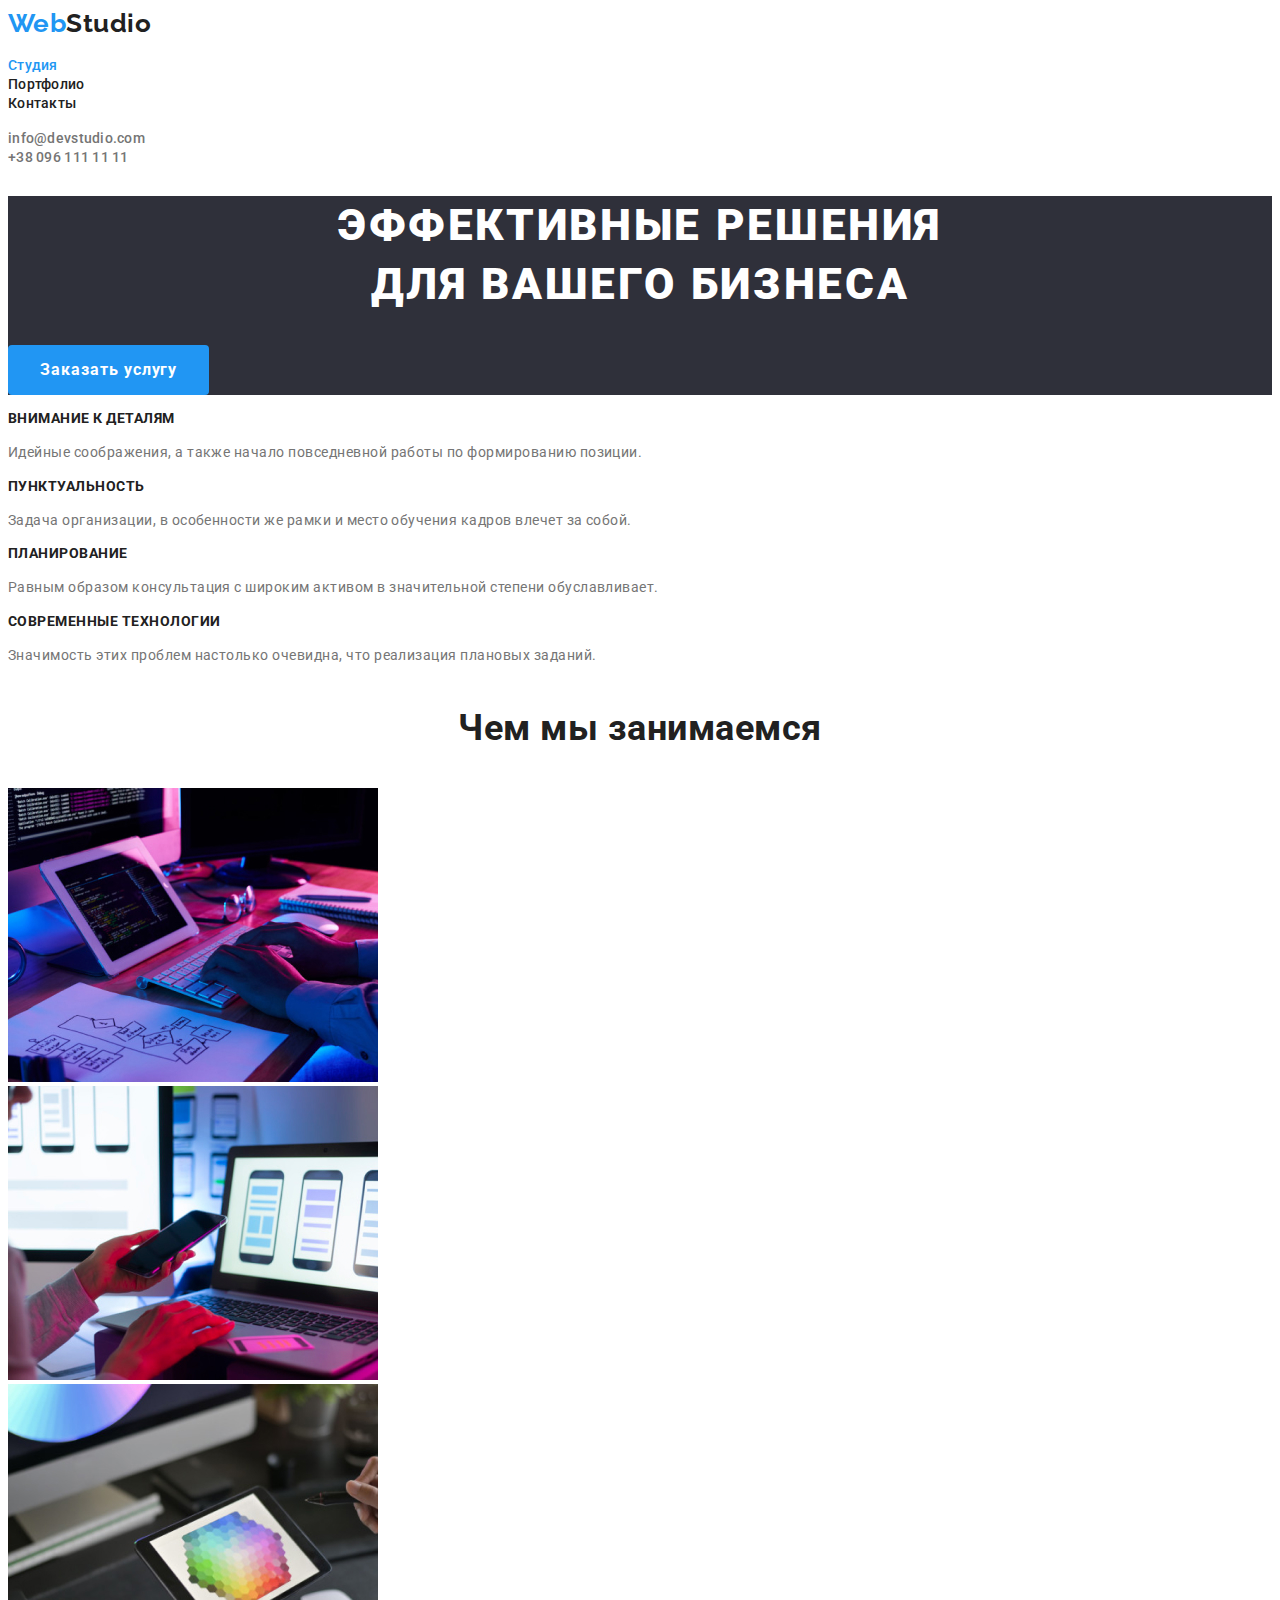
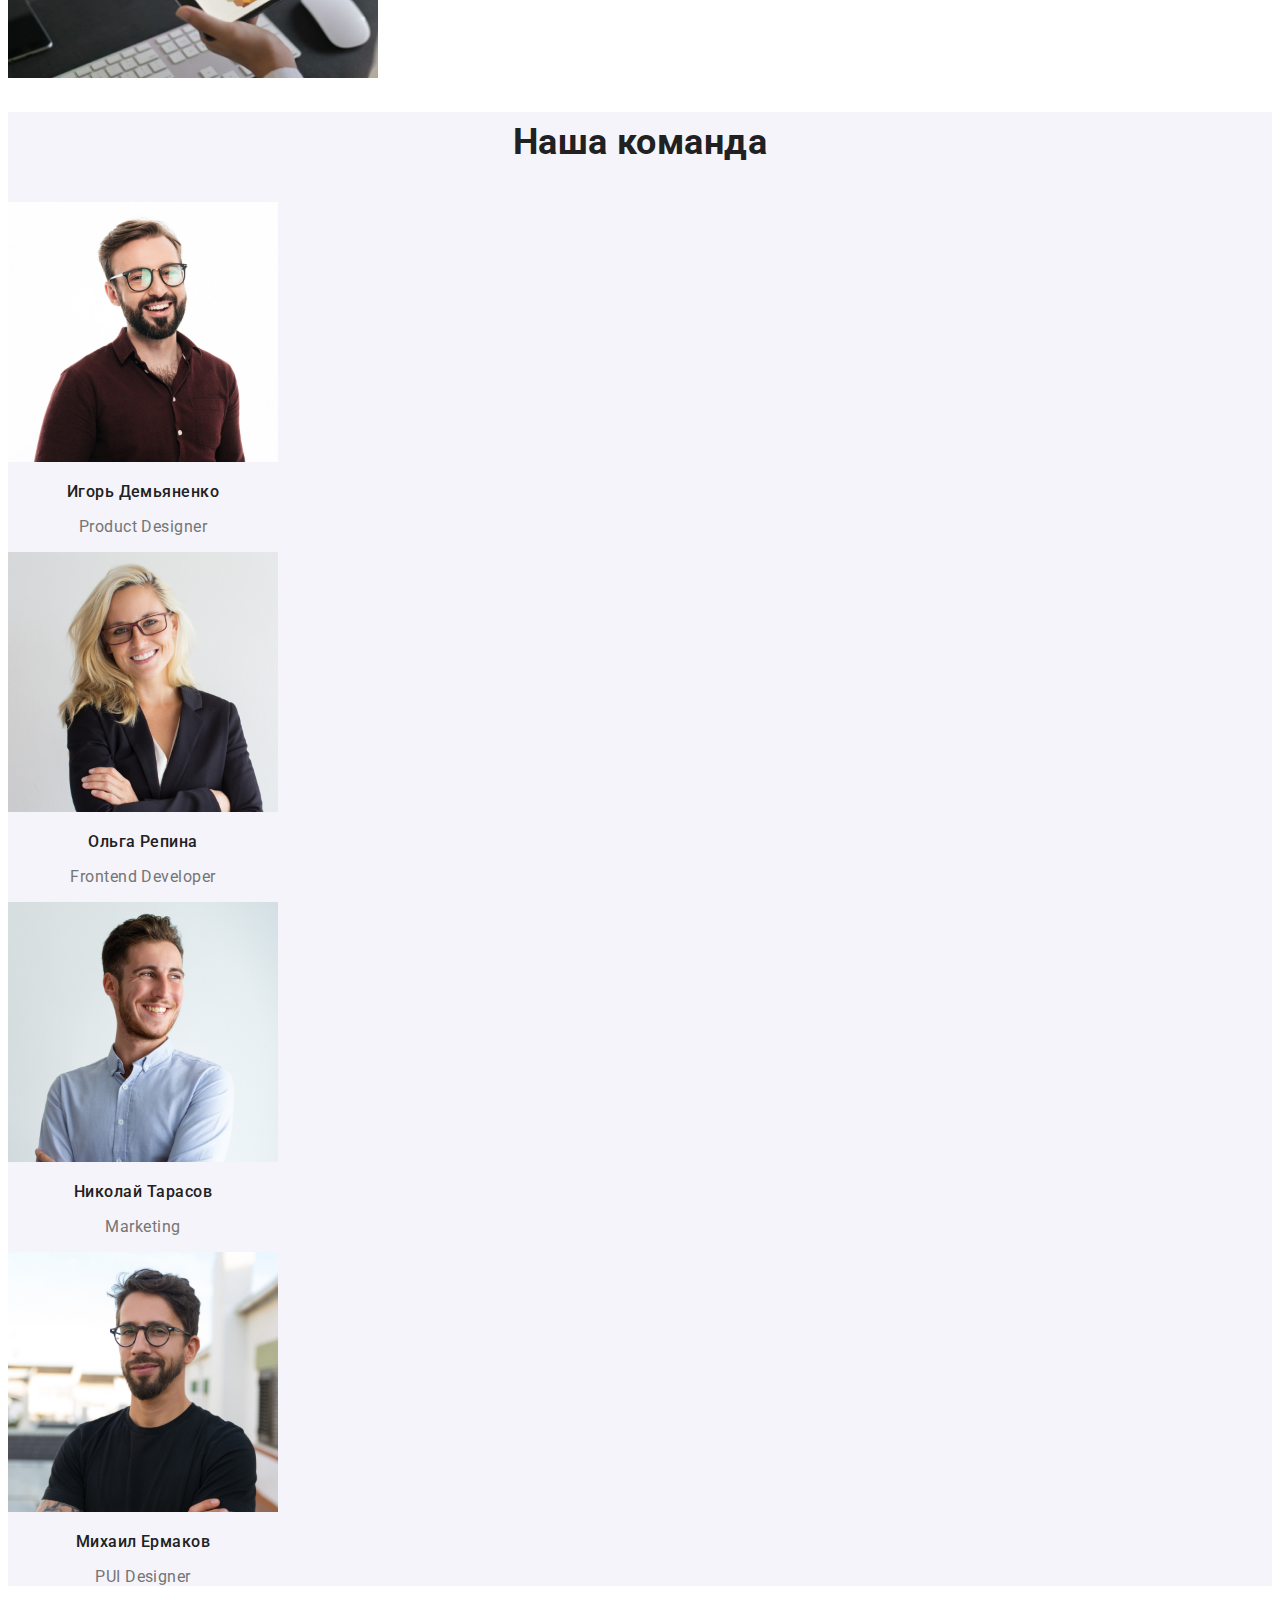
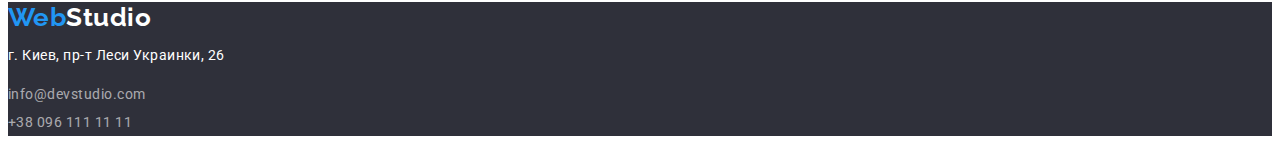
<file: index.html>
<!DOCTYPE html>
<html lang="ru">
<head>
    <meta charset="UTF-8">
    <meta name="viewport" content="width=device-width, initial-scale=1.0">
    <title>Студия</title>
    <link rel="stylesheet" type="text/css" href="./CSS/normalize.css" />
    <link rel="preconnect" href="https://fonts.gstatic.com">
    <link href="https://fonts.googleapis.com/css2?family=Raleway:wght@700&family=Roboto:wght@400;500;700;900&display=swap" rel="stylesheet">
    <link rel="stylesheet" href="./CSS/common.css">
    <link rel="stylesheet" href="./CSS/styles.css">
      
</head>
<body class="body">
    <header>
        <nav>
            <a class="logo" href="">
            Web<span class="logo-text">Studio</span>
            </a>
            <ul>
                <li><a class="nav-link active" href="">Студия</a></li>
                <li><a class="nav-link" href="./portfolio.html">Портфолио</a></li>
                <li><a class="nav-link" href="">Контакты</a> </li>
            </ul>  
        </nav>  
        <ul>
            <li><a class="contacts-link" href="mailto:info@devstudio.com">info@devstudio.com</a></li>
            <li><a class="contacts-link" href="tel:+380961111111">+38 096 111 11 11</a></li>
        </ul>
    </header>

     <main>
    
        <section class="hero">
            <h1 class="title-hero">Эффективные решения<br> для вашего бизнеса</h1>
            <a class="order-button" href="">Заказать услугу</a>
        </section>

    
        <section>
        <h2 class="visually-hidden">Наши достоинства</h2>
            <ul>
                <li>
                    <h3 class="title-description">Внимание к деталям</h3>
                    <p class="text-description">Идейные соображения, а также начало повседневной работы по формированию позиции.</p>
                </li>
                <li>
                    <h3 class="title-description">Пунктуальность</h3>
                    <p class="text-description">Задача организации, в особенности же рамки и место обучения кадров влечет за собой.</p>
                </li>
                <li>
                    <h3 class="title-description">Планирование</h3>
                    <p class="text-description">Равным образом консультация с широким активом в значительной степени обуславливает.</p>
                </li>
                <li>
                    <h3 class="title-description">Современные технологии</h3>
                    <p class="text-description">Значимость этих проблем настолько очевидна, что реализация плановых заданий.</p>
                </li>
            </ul>
        </section>

        <section>
            <h2 class="title-work">Чем мы занимаемся</h2>
            <ul>
                <li><img src="./images/pic1.jpg" alt="Разрабатываем Веб-сайты" width="370" height="294"></li>
                <li><img src="./images/pic2.jpg" alt="Разрабатываем Веб-приложения" width="370" height="294"></li>
                <li><img src="./images/pic3.jpg" alt="Разрабатываем Веб-дизай" width="370" height="294"></li>
            </ul>
        </section>

        <section class="staff">
            <h2 class="title-staff">Наша команда</h2>
            <ul>
                <li>
                    <img src="./images/img1.jpg" alt="Фото Игоря Демьяненко" width="270" height="260">
                    <h3 class="employee-title">Игорь Демьяненко</h3>
                    <p class="employee-position">Product Designer</p>

                </li>
                <li>
                    <img src="./images/img2.jpg" alt="Фото Ольги Репина" width="270" height="260">
                    <h3 class="employee-title">Ольга Репина</h3>
                    <p class="employee-position">Frontend Developer</p>

                </li>
                <li>
                    <img src="./images/img3.jpg" alt="Фото Николая Тарасов" width="270" height="260">
                    <h3 class="employee-title">Николай Тарасов</h3>
                    <p class="employee-position">Marketing</p>

                </li>
                <li>
                    <img src="./images/img4.jpg" alt="Фото Михаила Ермакова" width="270" height="260">
                    <h3 class="employee-title">Михаил Ермаков</h3>
                    <p class="employee-position">PUI Designer</p>

                </li>
            </ul>
        </section>
    </main>
    <footer class="footer">
        <a class="logo" href="">
            Web<span class="logo-footer">Studio</span>
        </a>

        <address>
        <p class="address-text">г. Киев, пр-т Леси Украинки, 26</p> 
        <ul>
            <li><a class="footer-link " href="mailto:info@devstudio.com">info@devstudio.com</a></li>
            <li><a class="footer-link " href="tel:+380961111111">+38 096 111 11 11</a></li>
        </ul>
        </address>  
    </footer>

</body>
</html>
</file>
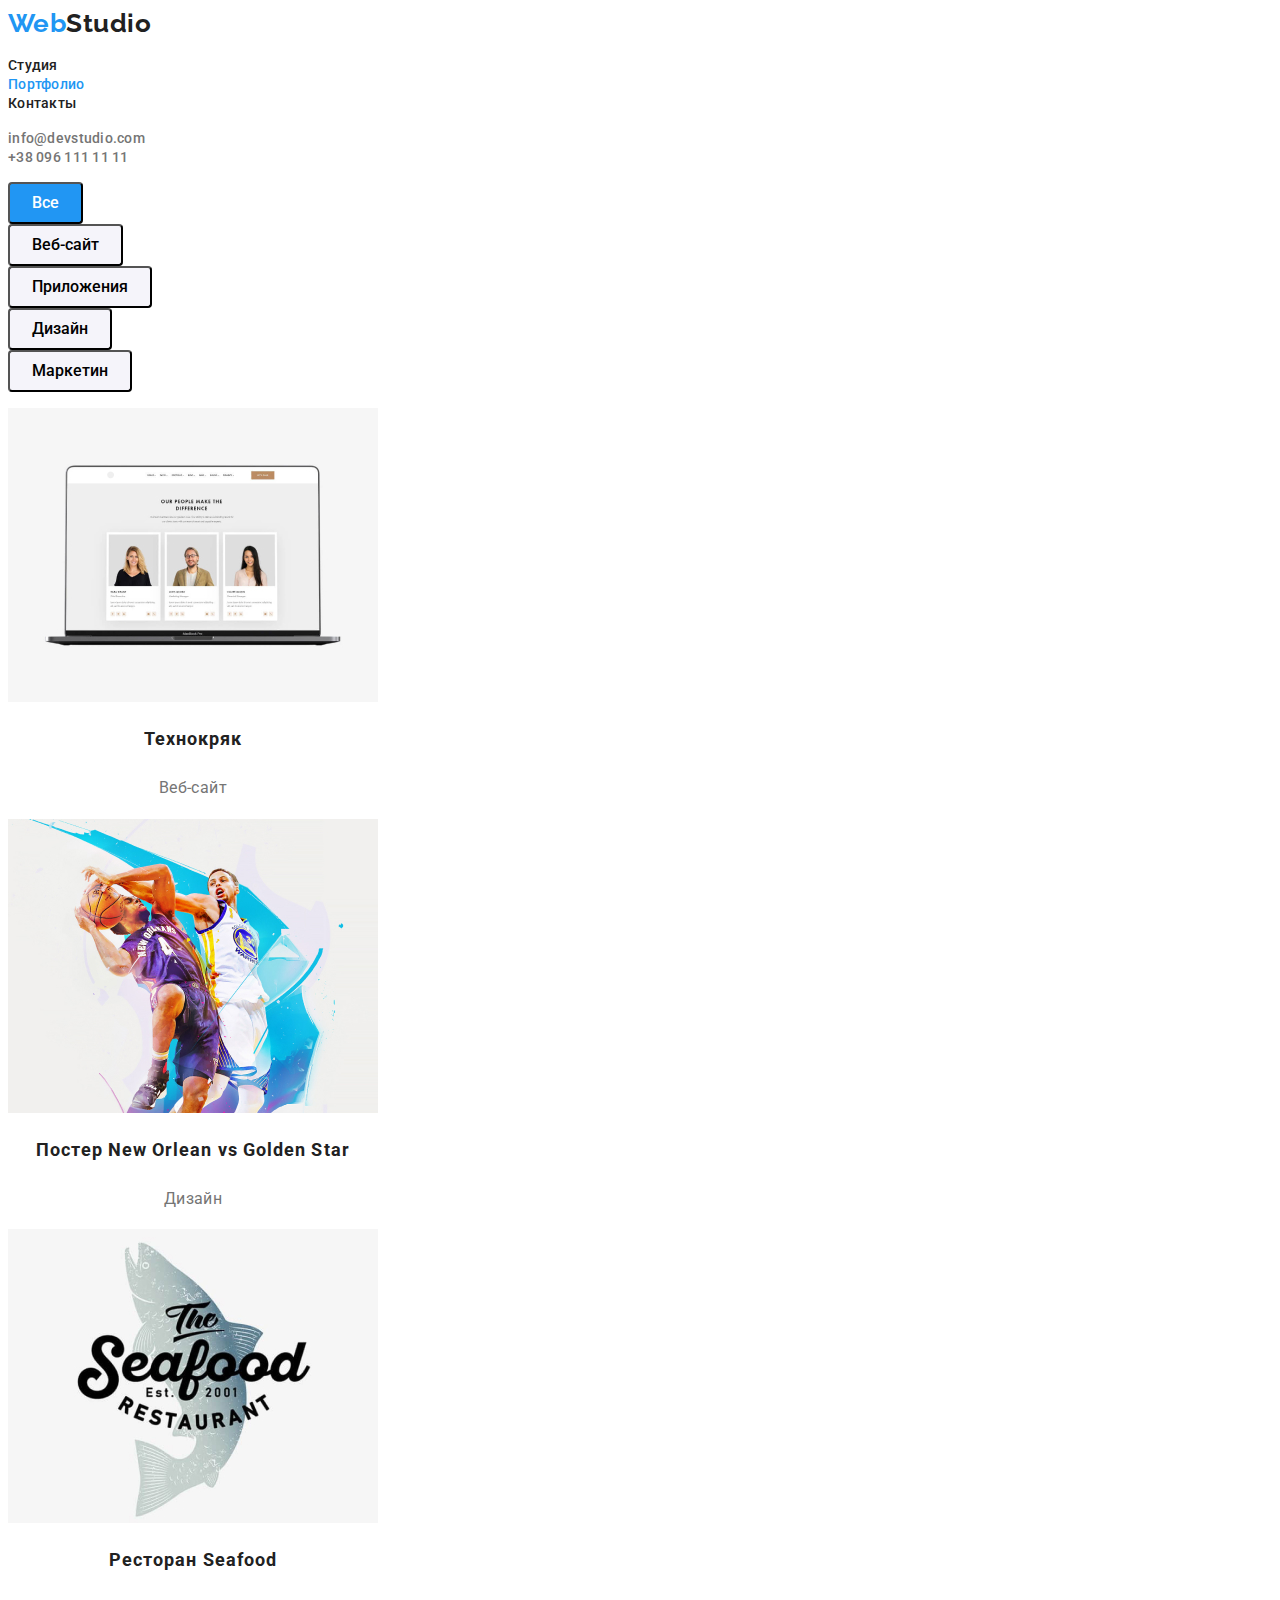
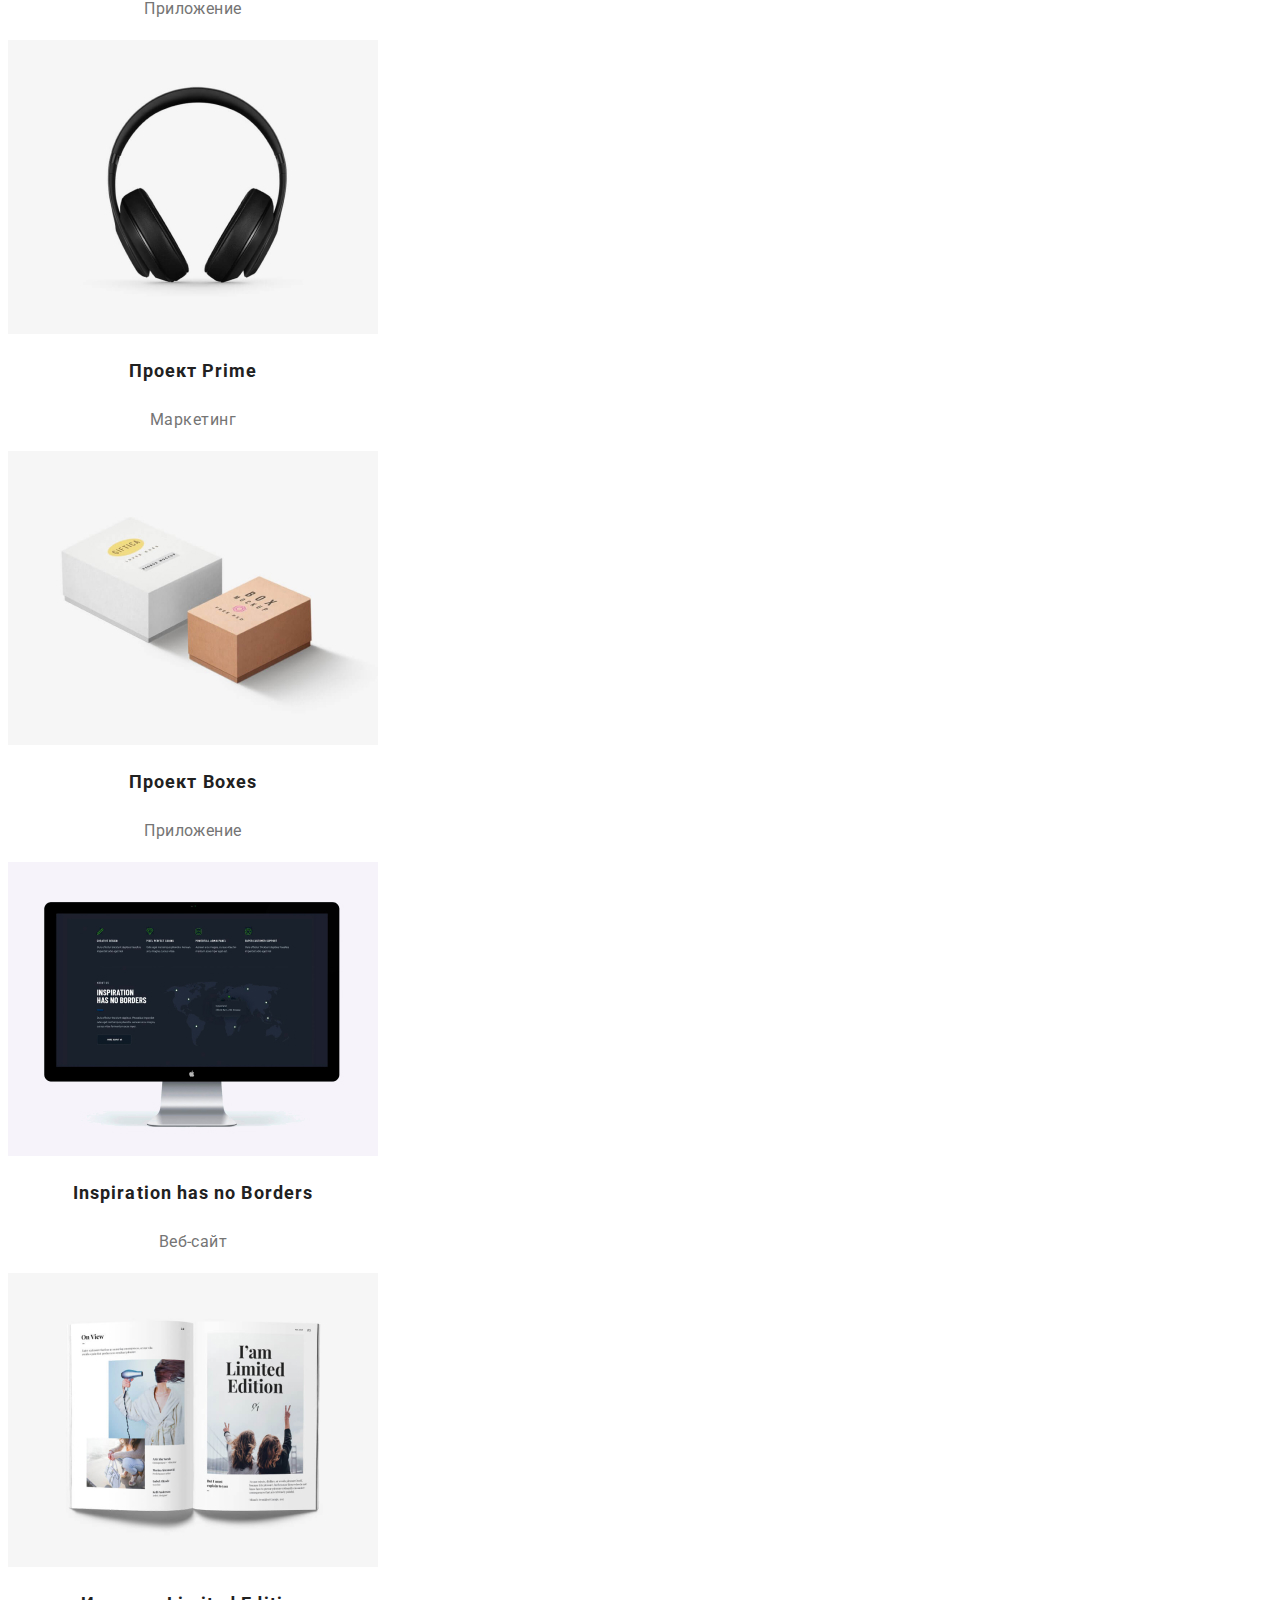
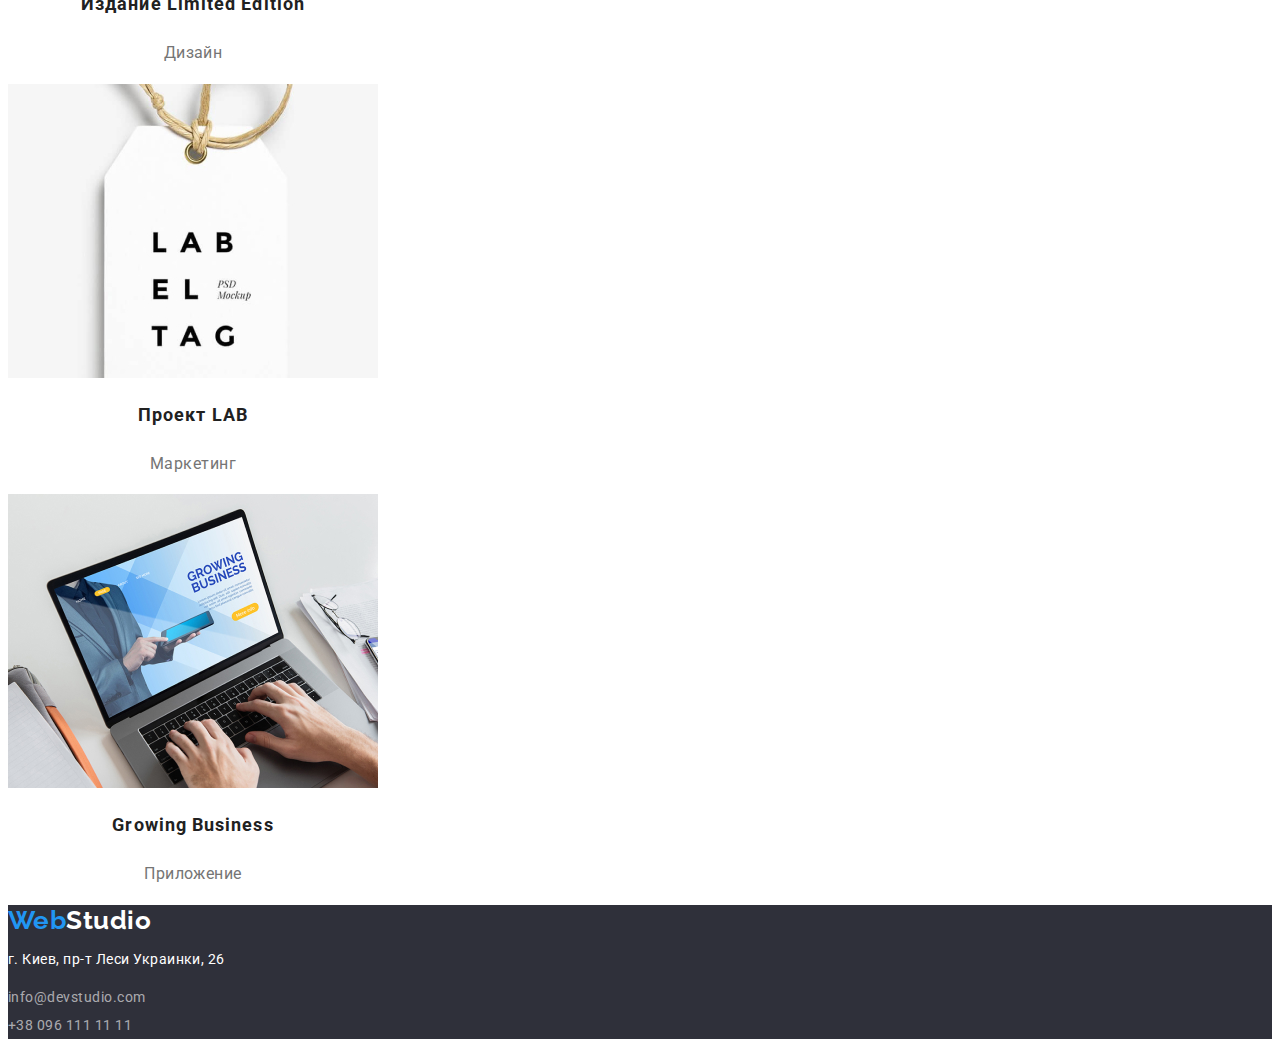
<file: portfolio.html>
<!DOCTYPE html>
<html lang="ru">
<head>
    <meta charset="UTF-8">
    <meta name="viewport" content="width=device-width, initial-scale=1.0">
    <title>Портфолио</title>
    <link rel="stylesheet" type="text/css" href="./CSS/normalize.css" />
    <link rel="preconnect" href="https://fonts.gstatic.com">
    <link href="https://fonts.googleapis.com/css2?family=Raleway:wght@700&family=Roboto:wght@400;500;700;900&display=swap" rel="stylesheet">
    <link rel="stylesheet" href="./CSS/common.css">
    <link rel="stylesheet" href="./CSS/styles.css">
</head>

<body class="body">
    <header>
        <nav>
            <a class="logo" href="">
            Web<span class="logo-text">Studio</span>
            </a>
            <ul>
                <li><a class="nav-link" href="./index.html">Студия</a></li>
                <li><a class="nav-link active" href="./portfolio.html">Портфолио</a></li>
                <li><a class="nav-link" href="">Контакты</a> </li>
            </ul>  
        </nav>  
        <ul>
            <li><a class="contacts-link" href="mailto:info@devstudio.com">info@devstudio.com</a></li>
            <li><a class="contacts-link" href="tel:+380961111111">+38 096 111 11 11</a></li>
        </ul>
    </header>

    <main>
        <section>
            <h1 class="visually-hidden">Наши разработки</h1>
            <ul>
                <li><button type="button" class="btn autofocus">Все</button></li>
                <li><button type="button" class="btn">Веб-сайт</button></li>
                <li><button type="button" class="btn">Приложения</button></li>
                <li><button type="button" class="btn">Дизайн</button></li>
                <li><button type="button" class="btn">Маркетин</button></li>
            </ul>
   
            <ul>
                <li>
                    <img src="./images/portfolio/Technokryak.jpg" alt="Веб-сайт Технокряк" width="370" height="294">
                    <h2 class="program-title">Технокряк</h2>
                    <p class="program-type">Веб-сайт</p>
                    <!-- <p>Lorem ipsum dolor sit amet consectetur adipisicing elit.</p> -->
                </li>

                <li>
                    <img src="./images/portfolio/Poster.jpg" alt="Постер New Orlean vs Golden Star" width="370" height="294">
                    <h2 class="program-title">Постер New Orlean vs Golden Star</h2>
                    <p class="program-type">Дизайн</p>
                    <!-- <p>Lorem ipsum dolor sit amet consectetur adipisicing elit.</p> -->
                </li>

                <li>
                    <img src="./images/portfolio/SeafoodRestaurant.jpg" alt="Ресторан Seafood" width="370" height="294">
                    <h2 class="program-title">Ресторан Seafood</h2>
                    <p class="program-type">Приложение</p>
                    <!-- <p>Lorem ipsum dolor sit amet consectetur adipisicing elit.</p> -->
                </li>

                <li>
                    <img src="./images/portfolio/PrimeProject.jpg" alt="Проект Prime" width="370" height="294">
                    <h2 class="program-title">Проект Prime</h2>
                    <p class="program-type">Маркетинг</p>
                    <!-- <p>Lorem ipsum dolor sit amet consectetur adipisicing elit.</p> -->
                </li>

                <li>
                    <img src="./images/portfolio/BoxProject.jpg" alt="Проект Boxes" width="370" height="294">
                    <h2 class="program-title">Проект Boxes</h2>
                    <p class="program-type">Приложение</p>
                    <!-- <p>Lorem ipsum dolor sit amet consectetur adipisicing elit.</p> -->
                </li>

                <li>
                    <img src="./images/portfolio/Inspiration_Borders.jpg" alt="Inspiration has no Borders" width="370" height="294">
                    <h2 class="program-title">Inspiration has no Borders</h2>
                    <p class="program-type">Веб-сайт</p>
                    <!-- <p>Lorem ipsum dolor sit amet consectetur adipisicing elit.</p> -->
                </li>

                <li>
                    <img src="./images/portfolio/LimitedEdition.jpg" alt="Издание Limited Editio" width="370">
                    <h2 class="program-title">Издание Limited Edition</h2>
                    <p class="program-type">Дизайн</p>
                    <!-- <p>Lorem ipsum dolor sit amet consectetur adipisicing elit.</p> -->
                </li>

                <li>
                    <img src="./images/portfolio/LABproject.jpg" alt="Проект LAB" width="370">
                    <h2 class="program-title">Проект LAB</h2>
                    <p class="program-type">Маркетинг</p>
                    <!-- <p>Lorem ipsum dolor sit amet consectetur adipisicing elit.</p> -->
                </li>

                <li>
                    <img src="./images/portfolio/GrowingBusiness.jpg" alt="Growing Business" width="370">
                    <h2 class="program-title">Growing Business</h2>
                    <p class="program-type">Приложение</p>
                    <!-- <p>Lorem ipsum dolor sit amet consectetur adipisicing elit.</p> -->
                </li>

            </ul>
        </section>

    </main>

    <footer class="footer">
        <a class="logo" href="">
            Web<span class="logo-footer">Studio</span>
        </a>

        <address>
        <p class="address-text">г. Киев, пр-т Леси Украинки, 26</p> 
        <ul>
            <li><a class="footer-link " href="mailto:info@devstudio.com">info@devstudio.com</a></li>
            <li><a class="footer-link " href="tel:+380961111111">+38 096 111 11 11</a></li>
        </ul>
        </address>  
    </footer>
     
</body>
</html>
</file>
<file: CSS/common.css>
:root {
  --title-color: #212121;
  --text-color: #757575;
  --text-active-color: #FFFFFF;
  --active-color: #2196F3;

  --bg-hero: #2F303A;
  --bg-footer: #2F303A;

  --link-color: #757575;
  --link-color-footer: rgba(255, 255, 255, 0.6);

  --bg-button: #F5F4FA;
  --button-color: #212121;
  --bg-button-active: #2196F3;
  --button-color-active: #FFFFFF;

}

li {
  list-style-type: none;
  margin-left: 0;
  padding-left: 0;
}
  
ul {
  margin-left: 0;
  padding-left: 0;
}

.visually-hidden {
  position: absolute;
  width: 1px;
  height: 1px;
  margin: -1px;
  border: 0;
  padding: 0;
  white-space: nowrap;
  clip-path: inset(100%);
  clip: rect(0 0 0 0);
  overflow: hidden;
}
</file>
<file: CSS/styles.css>
.body {
  font-family: Roboto, sans-serif;
  letter-spacing: 0.03em;
  background-color: #FFFFFF

  /* width: 1600px;  */
}

/* Стили логотипа */
.logo {
  color: var(--active-color);
  text-decoration: none;
  font-family: Raleway, sans-serif;
  font-size: 26px;
  font-weight: 700;
  line-height: 1.2;
}

.logo .logo-text {
  color: var(--title-color);
}

/* Стили навигации */
.nav-link {
  color: var(--title-color);
  text-decoration: none;
  font-weight: 500;
  font-size: 14px;
  line-height: 1.14;
  letter-spacing: 0.02em;
}

.nav-link:hover,
.nav-link:focus {
  color: var(--active-color);
}

.nav-link.active {
  color: var(--active-color);
} 

.contacts-link {
  color: var(--link-color);
  text-decoration: none;
  font-weight: 500;
  font-size: 14px;
  line-height: 1.14;
  letter-spacing: 0.02em;
}

.contacts-link:hover,
.contacts-link:focus {
  color: var(--active-color);
}

/* Стили Герой */
.hero {
  background-color: var(--bg-hero);
}

.title-hero {
  color: var(--text-active-color);
  font-weight: 900;
  font-size: 44px;
  line-height: 1.36;
  text-align: center;
  letter-spacing: 0.06em;
  text-transform: uppercase;
}

.order-button {
  text-align: center;
  display: inline-block;
  color: var(--text-active-color);
  background-color: var(--active-color);
  text-decoration: none;
  font-weight: 700;
  font-size: 16px;
  line-height: 1.87;
  letter-spacing: 0.06em;
  border-radius: 4px;
  padding: 10px 32px;
  
}

/* Стили Наши достоинства*/

.title-description {
  text-transform: uppercase;
  color: var(--title-color);
  font-weight: 700;
  font-size: 14px;
  line-height: 1.14;
}

.text-description {
  color: var(--text-color);
  font-size: 14px;
  font-weight: 400;
  line-height: 1.71;
}

/* Стили Чем занимаемся*/
.title-work {
  color: var(--title-color);
  font-weight: 700;
  font-size: 36px;
  line-height: 1.67;
  text-align: center;
}

/* Стили Наша команда*/
.staff {
  background-color: #F5F4FA;
}

.title-staff {
  color: var(--title-color);
  font-weight: 700;
  font-size: 36px;
  line-height: 1.67;
  text-align: center;
}

.employee-title {
  color: var(--title-color);
  font-weight: 500;
  font-size: 16px;
  line-height: 1.19;
  text-align: center;
  width: 270px;
  height: 19px;
}

.employee-position {
  color: var(--text-color);
  font-weight: 400;
  font-size: 16px;
  line-height: 1.19;
  text-align: center;
  width: 270px;
}

/* Стили Подвал*/
.footer {
  background-color: var(--bg-footer);
}

.logo-footer{
  color: var(--text-active-color);
}

.address-text {
  color: var(--text-active-color);
  font-weight: 400;
  font-size: 14px;
  line-height: 1.19;
}

.footer-link {
  color: var(--link-color-footer);
  text-decoration: none;
  font-weight: 400;
  font-size: 14px;
  line-height: 2;
}


/*Стилизация Кнопки - Портфолио*/
.btn {
  color: var(---button-color);
  background-color: var(--bg-button);
  font-family: inherit;
  font-style: normal;
  font-weight: 500;
  font-size: 16px;
  line-height: 1.62;
  text-align: center;
  border-radius: 4px;
  padding: 6px 22px;
  cursor: pointer;
}

.btn:hover,
.btn:focus {
  color: var(--text-active-color);
  background-color: var(--active-color);
}

.btn.autofocus{
  color: var(--button-color-active);
  background-color: var(--bg-button-active);
  
}

/*Стилизация Разработки - Портфолио*/
.program-title {
  color: var(--title-color);
  font-style: normal;
  font-weight: 700;
  font-size: 18px;
  line-height: 2;
  letter-spacing: 0.06em;
  text-align: center;
  width: 370px;
}

.program-type {
  color: var(--text-color);
  font-style: normal;
  font-weight: 400;
  font-size: 16px;
  line-height: 1.87;
  text-align: center;
  width: 370px;
}
</file>
